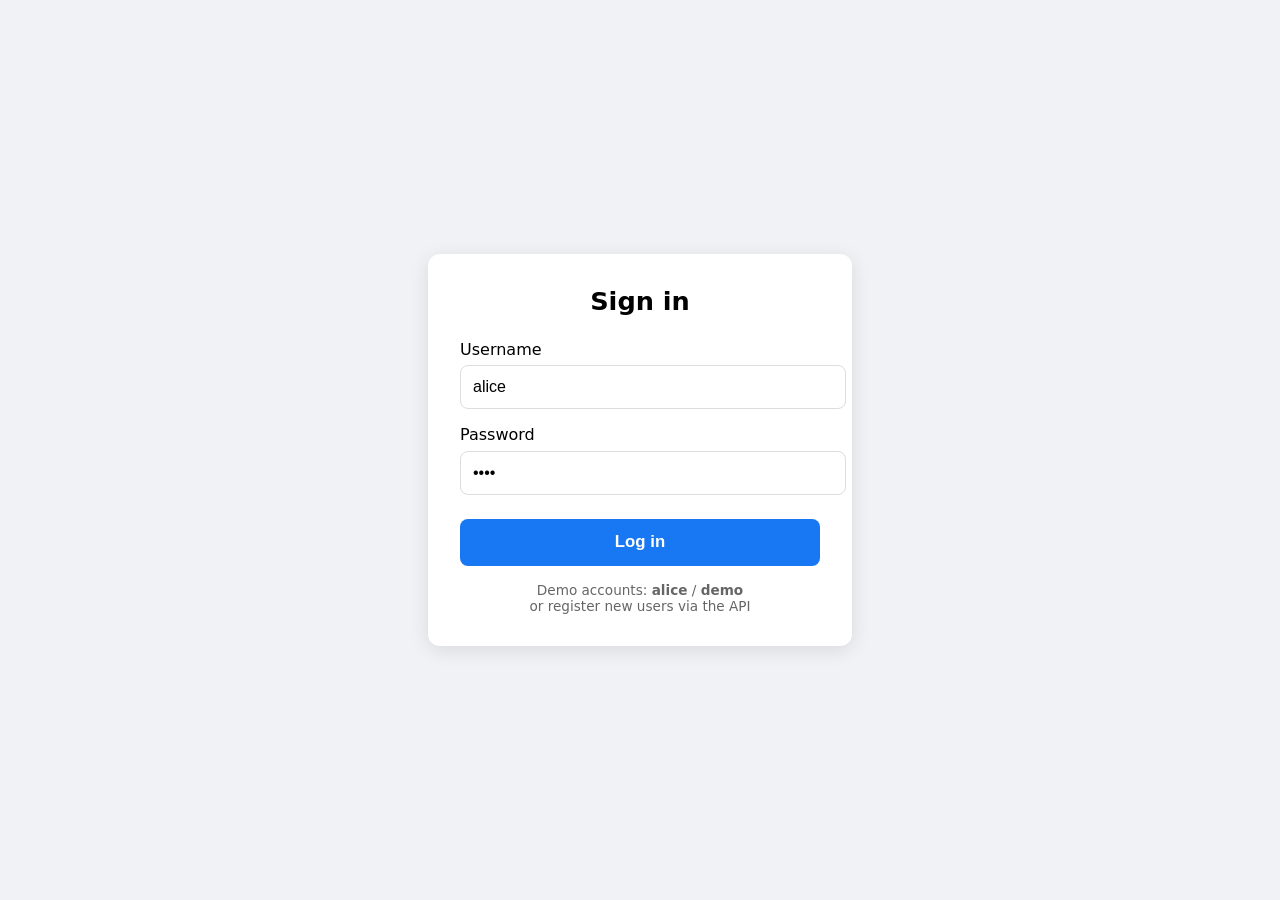
<file: public/login.html>
<!DOCTYPE html>
<html lang="en">
<head>
  <meta charset="UTF-8">
  <meta name="viewport" content="width=device-width, initial-scale=1.0">
  <title>Login • Nanoserver</title>
  <link rel="stylesheet" href="styles.css">
  <style>
    body {
      display: flex;
      align-items: center;
      justify-content: center;
      min-height: 100vh;
      background: #f0f2f5;
    }
    .login-card {
      background: white;
      padding: 2rem;
      border-radius: 12px;
      box-shadow: 0 4px 20px rgba(0,0,0,0.1);
      width: 100%;
      max-width: 360px;
    }
    .login-card h1 {
      margin: 0 0 1.5rem;
      text-align: center;
      font-size: 1.6rem;
    }
    .form-group {
      margin-bottom: 1rem;
    }
    .form-group label {
      display: block;
      margin-bottom: 0.4rem;
      font-weight: 500;
    }
    .form-group input {
      width: 100%;
      padding: 0.75rem;
      border: 1px solid #ddd;
      border-radius: 8px;
      font-size: 1rem;
    }
    .login-btn {
      width: 100%;
      padding: 0.85rem;
      background: #1877f2;
      color: white;
      border: none;
      border-radius: 8px;
      font-size: 1.05rem;
      font-weight: 600;
      cursor: pointer;
      margin-top: 0.5rem;
    }
    .login-btn:hover {
      background: #166fe0;
    }
    .error {
      color: #e74c3c;
      font-size: 0.9rem;
      margin-top: 0.75rem;
      text-align: center;
    }
    .hint {
      text-align: center;
      font-size: 0.85rem;
      color: #666;
      margin-top: 1rem;
    }
  </style>
</head>
<body>
  <div class="login-card">
    <h1>Sign in</h1>
    <form id="login-form">
      <div class="form-group">
        <label for="username">Username</label>
        <input type="text" id="username" required autocomplete="username">
      </div>
      <div class="form-group">
        <label for="password">Password</label>
        <input type="password" id="password" required autocomplete="current-password">
      </div>
      <button type="submit" class="login-btn">Log in</button>
      <div id="error" class="error" style="display:none;"></div>
    </form>
    <div class="hint">
      Demo accounts: <strong>alice</strong> / <strong>demo</strong><br>
      or register new users via the API
    </div>
  </div>

  <script>
    const form = document.getElementById('login-form');
    const errorEl = document.getElementById('error');

    form.addEventListener('submit', async (e) => {
      e.preventDefault();
      errorEl.style.display = 'none';

      const username = document.getElementById('username').value.trim();
      const password = document.getElementById('password').value;

      try {
        const res = await fetch('/api/login', {
          method: 'POST',
          headers: { 'Content-Type': 'application/x-www-form-urlencoded' },
          body: new URLSearchParams({ username, password }),
          credentials: 'include'
        });

        if (res.ok) {
          // Successful login → go back to the feed
          window.location.href = 'index.html';
        } else {
          const data = await res.json();
          errorEl.textContent = data.detail || 'Login failed';
          errorEl.style.display = 'block';
        }
      } catch (err) {
        errorEl.textContent = 'Network error. Is the backend running?';
        errorEl.style.display = 'block';
      }
    });

    // Optional: prefill demo credentials
    document.getElementById('username').value = 'alice';
    document.getElementById('password').value = 'demo';
  </script>
</body>
</html>
</file>
<file: public/styles.css>
/* styles.css */

body {
    font-family: system-ui, sans-serif;
    margin: 0;
    padding: 0;
    background: #f0f2f5;
}

.topbar {
    background: #fff;
    border-bottom: 1px solid #ddd;
    position: sticky;
    top: 0;
    z-index: 10;
}
.topbar-inner {
    max-width: 600px;
    margin: 0 auto;
    padding: 12px 16px;
    display: flex;
    align-items: center;
    justify-content: space-between;
}
.brand {
    font-weight: 700;
    font-size: 1.25rem;
    color: #111;
}
.user-area {
    display: flex;
    align-items: center;
    gap: 12px;
    font-size: 0.95rem;
}
.logout-btn {
    background: #f1f3f5;
    border: 1px solid #ddd;
    border-radius: 6px;
    padding: 6px 14px;
    font-size: 0.9rem;
    cursor: pointer;
}
.logout-btn:hover {
    background: #e9ecef;
}
#feed-container {
    max-width: 600px;
    margin: 20px auto;
    height: 90vh;
    overflow-y: auto;
    border: 1px solid #ddd;
    border-radius: 8px;
    background: #fff;
}
.post {
    border-bottom: 1px solid #eee;
    padding: 12px;
}
.post-main {
    background: #f8f9fa;
    border-radius: 8px;
    padding: 12px;
    margin-bottom: 8px;
}
.post-header {
    display: flex;
    align-items: center;
    margin-bottom: 12px;
}
.avatar {
    width: 40px;
    height: 40px;
    border-radius: 50%;
    background: #ccc;
    margin-right: 12px;
}
.username {
    font-weight: bold;
}
.timestamp {
    color: #65676b;
    font-size: 13px;
}
.post-content {
    margin-bottom: 12px;
}
.text-container {
    position: relative;
}
.post-text {
    line-height: 1.4;
    white-space: pre-wrap;
    word-break: break-word;
    overflow: hidden;
    transition: max-height 0.4s ease;
}
.post-text.truncated {
    max-height: 200px;
}
.post-text.expanded {
    max-height: 3000px; /* Large enough for any reasonable post */
}
.post-text.truncated::after {
    content: "";
    position: absolute;
    bottom: 0;
    left: 0;
    width: 100%;
    height: 80px;
    background: linear-gradient(transparent, #f8f9fa);
    pointer-events: none;
    transition: opacity 0.3s ease;
}
.post-text.expanded::after {
    opacity: 0;
}
.show-more,
.show-less {
    background: none;
    border: none;
    color: #0866ff;
    font-weight: 600;
    cursor: pointer;
    padding: 8px 0;
    font-size: 14px;
    margin-top: 8px;
    display: block;
    text-align: left;
    position: relative;
    z-index: 1;
}
.show-more:hover,
.show-less:hover {
    text-decoration: underline;
}
.post-media-single {
    width: 100%;
    border-radius: 8px;
    display: block;
    margin-top: 8px;
}
.post-media {
    display: grid;
    grid-template-columns: repeat(auto-fill, minmax(200px, 1fr));
    gap: 4px;
    margin-top: 8px;
    border-radius: 8px;
    overflow: hidden;
}
.post-media img,
.post-media video {
    width: 100%;
    height: 100%;
    object-fit: cover;
    aspect-ratio: 1 / 1;
    display: block;
}
.post-media[data-count="1"] {
    grid-template-columns: 1fr;
}
.post-media[data-count="2"] {
    grid-template-columns: repeat(2, 1fr);
}
.post-media[data-count="3"] {
    grid-template-columns: 1fr 1fr;
    grid-template-rows: 1fr 1fr;
}
.post-media[data-count="3"] :first-child {
    grid-row: 1 / 3;
    aspect-ratio: 1 / 2;
}
.big-text {
    font-size: 24px;
    font-weight: bold;
    padding: 40px 20px;
    text-align: center;
    background: linear-gradient(135deg, #667eea 0%, #764ba2 100%);
    color: white;
    border-radius: 8px;
    margin: 12px 0;
}
.actions {
    display: flex;
    justify-content: space-around;
    padding: 8px 0;
    border-top: 1px solid #ddd;
}
.action-btn {
    display: flex;
    align-items: center;
    gap: 6px;
    background: none;
    border: none;
    font-size: 15px;
    color: #65676b;
    cursor: pointer;
    padding: 8px 16px;
    border-radius: 6px;
}
.action-btn:hover {
    background: #e9ecef;
}
.comments {
    margin-top: 12px;
}
.comment {
    margin-bottom: 8px;
    font-size: 14px;
}
.comment-author {
    font-weight: bold;
    margin-right: 6px;
}

.more-comments-hint {
    font-style: italic;
    color: #888;
    font-size: 13px;
    text-align: center;
    margin-top: 4px;
}

.loading {
    text-align: center;
    padding: 20px;
    color: #65676b;
}
.end-of-feed {
    text-align: center;
    padding: 24px;
    color: #65676b;
    font-size: 0.95rem;
}

/* Comment Modal */
#comment-modal {
    position: fixed;
    inset: 0;
    z-index: 100;
    display: flex;
    align-items: center;
    justify-content: center;
}
.modal-overlay {
    position: absolute;
    inset: 0;
    background: rgba(0, 0, 0, 0.6);
}
.modal-content {
    position: relative;
    background: #fff;
    width: 100%;
    max-width: 520px;
    max-height: 85vh;
    border-radius: 12px;
    box-shadow: 0 10px 40px rgba(0, 0, 0, 0.25);
    display: flex;
    flex-direction: column;
    overflow: hidden;
}

/* Allow Add Post modal to grow with media previews while keeping footer visible */
#add-post-modal .add-post-content {
    min-height: 520px;
}
#add-post-modal .add-post-body {
    flex: 1 1 auto;
    overflow-y: auto;
    min-height: 0;
}
.modal-header {
    display: flex;
    align-items: center;
    justify-content: space-between;
    padding: 16px 20px;
    border-bottom: 1px solid #eee;
}
.modal-header h3 {
    margin: 0;
    font-size: 1.1rem;
}
.modal-close {
    background: none;
    border: none;
    font-size: 1.6rem;
    line-height: 1;
    cursor: pointer;
    color: #666;
}
.modal-post-preview {
    padding: 16px 20px;
    background: #f8f9fa;
    border-bottom: 1px solid #eee;
    flex: 0 0 auto;
    max-height: 40vh;
    overflow: auto;
}
.modal-post-content {
    margin-top: 8px;
}
.modal-comments {
    flex: 1;
    overflow-y: auto;
    padding: 16px 20px;
    min-height: 120px;
}
.modal-comment {
    padding: 8px 0;
    border-bottom: 1px solid #f0f0f0;
}
.modal-comment:last-child {
    border-bottom: none;
}
.modal-add-comment {
    padding: 16px 20px;
    border-top: 1px solid #eee;
    display: flex;
    gap: 8px;
}
.modal-add-comment textarea {
    flex: 1;
    padding: 10px;
    border: 1px solid #ddd;
    border-radius: 8px;
    font-size: 0.95rem;
    resize: vertical;
    min-height: 42px;
}
.add-btn {
    background: #1877f2;
    color: white;
    border: none;
    border-radius: 8px;
    padding: 0 20px;
    font-weight: 600;
    cursor: pointer;
}
.add-btn:hover {
    background: #166fe0;
}
.no-comments {
    color: #666;
    font-style: italic;
    padding: 20px 0;
}

/* Refresh overlay & button */
.feed-refresh-overlay {
    position: absolute;
    top: 0;
    left: 0;
    right: 0;
    bottom: 0;
    z-index: 20;
    background: rgba(60, 60, 60, 0.85);
    display: flex;
    align-items: center;
    justify-content: center;
    opacity: 0;
    transition: opacity 0.25s ease;
}
.feed-refresh-overlay.fade-in {
    opacity: 1;
}

.spinner {
    width: 36px;
    height: 36px;
    border: 4px solid #ccc;
    border-top-color: #fff;
    border-radius: 50%;
    animation: spin 0.8s linear infinite;
}

@keyframes spin {
    to {
        transform: rotate(360deg);
    }
}

.refresh-btn {
    display: block;
    margin: 12px auto 24px;
    padding: 8px 24px;
    background: #1877f2;
    color: white;
    border: none;
    border-radius: 6px;
    font-size: 0.95rem;
    font-weight: 500;
    cursor: pointer;
}
.refresh-btn:hover {
    background: #166fe0;
}

/* Add Post modal & form */
#add-post-modal,
#delete-post-modal {
    position: fixed;
    inset: 0;
    z-index: 100;
    display: flex;
    align-items: center;
    justify-content: center;
}

.add-post-content {
    max-width: 540px;
}

.add-post-body {
    padding: 20px;
    display: flex;
    flex-direction: column;
}

.post-type-selector {
    display: flex;
    gap: 8px;
    margin-bottom: 16px;
}

.type-btn {
    flex: 1;
    padding: 8px 12px;
    border: 1px solid #ddd;
    background: #fff;
    border-radius: 6px;
    cursor: pointer;
    font-size: 0.9rem;
}

.type-btn.active {
    background: #1877f2;
    color: white;
    border-color: #1877f2;
}

.add-post-body textarea {
    flex: 1 1 auto;
    width: 100%;
    max-width: 100%;
    box-sizing: border-box;
    padding: 12px;
    border: 1px solid #ddd;
    border-radius: 8px;
    font-size: 1rem;
    resize: vertical;
    min-height: 200px;
}

.big-quote-textarea {
    font-size: 20px;
    font-weight: 600;
    text-align: center;
    border-color: #667eea;
    padding: 24px 16px;
    min-height: 120px;
}

/* 6 Big Quote preview styles (live in composer) */
.quote-preview-purple {
    background: linear-gradient(135deg, #667eea 0%, #764ba2 100%);
    color: white;
}
.quote-preview-sunset {
    background: linear-gradient(135deg, #f093fb 0%, #f5576c 100%);
    color: white;
}
.quote-preview-ocean {
    background: linear-gradient(135deg, #4facfe 0%, #00f2fe 100%);
    color: white;
}
.quote-preview-forest {
    background: linear-gradient(135deg, #43e97b 0%, #38f9d7 100%);
    color: #1a3c34;
}
.quote-preview-elegant {
    background: #1f2937;
    color: #f3e8d8;
    font-family: Georgia, serif;
}
.quote-preview-birthday {
    background: linear-gradient(135deg, #ff9a9e 0%, #fad0c4 50%, #a1c4fd 100%);
    color: #3f2a1d;
    font-weight: 700;
    text-shadow: 0 1px 2px rgba(255, 255, 255, 0.6);
}

.media-section {
    margin-top: 16px;
}

.media-preview {
    display: flex;
    flex-wrap: wrap;
    gap: 12px;
    margin-bottom: 12px;
}

.media-thumb-wrapper {
    position: relative;
    display: flex;
    flex-direction: column;
    align-items: center;
}

.media-remove-btn {
    margin-top: 4px;
    background: #ff4d4f;
    color: white;
    border: none;
    border-radius: 50%;
    width: 22px;
    height: 22px;
    font-size: 14px;
    line-height: 1;
    cursor: pointer;
    display: flex;
    align-items: center;
    justify-content: center;
}

.media-remove-btn:hover {
    background: #d9363e;
}

.media-thumb {
    max-width: 120px;
    max-height: 120px;
    border-radius: 6px;
    object-fit: cover;
}

.tag-friends {
    margin-top: 16px;
}

.tag-friends label {
    display: block;
    font-size: 0.9rem;
    color: #555;
    margin-bottom: 4px;
}

.tag-friends input {
    width: 100%;
    padding: 10px;
    border: 1px solid #ddd;
    border-radius: 8px;
}

.friends-hint {
    font-size: 0.75rem;
    color: #888;
    margin-top: 4px;
}

/* Quote style chooser buttons */
.quote-style-chooser {
    margin: 12px 0 4px;
    height: 58px; /* always reserve exact space for the style row */
    overflow: hidden;
}
.quote-style-label {
    font-size: 0.85rem;
    color: #555;
    margin-bottom: 6px;
}
.quote-style-buttons {
    display: flex;
    gap: 6px;
    flex-wrap: wrap;
}
.quote-style-btn {
    padding: 6px 12px;
    border: 1px solid #ddd;
    background: #fff;
    border-radius: 16px;
    font-size: 0.8rem;
    cursor: pointer;
    transition: all 0.15s ease;
}
.quote-style-btn.active {
    color: #fff;
    border-color: #1877f2;
    background: #1877f2;
}

.modal-footer {
    padding: 16px 20px;
    border-top: 1px solid #eee;
    display: flex;
    gap: 12px;
    justify-content: flex-end;
}

.feed-header {
    max-width: 600px;
    margin: 12px auto 0;
    text-align: center;
}

#add-post-btn {
    font-size: 1.15rem;
    padding: 12px 30px;
}

/* Custom centered white spinner for PhotoSwipe */
.pswp__preloader {
    /* center with margins so the spin animation's transform is not overridden */
    position: absolute !important;
    top: 50% !important;
    left: 50% !important;
    margin: -24px 0 0 -24px;
    width: 48px !important;
    height: 48px !important;
    border: 4px solid #fff !important;
    border-top-color: transparent !important;
    border-radius: 50%;
    animation: spin 0.8s linear infinite;
    box-sizing: border-box;
    z-index: 2000;
    /* hidden by default; shown only while loading */
    opacity: 0;
}

.pswp__preloader--active {
    opacity: 1 !important;
}

/* Hide PhotoSwipe's default nested preloader elements so our ring shows */
.pswp__preloader__icn,
.pswp__preloader__cut,
.pswp__preloader__donut,
.pswp__preloader .pswp__icn {
    display: none !important;
}

/* Hide single-image arrows + counter */
.pswp__counter {
    display: none !important;
}
.pswp--one-slide .pswp__button--arrow--left,
.pswp--one-slide .pswp__button--arrow--right {
    display: none !important;
}

/* Post ⋯ menu */
.post-header {
    position: relative;
    display: flex;
    align-items: flex-start;
}
.post-menu {
    margin-left: auto;
    position: relative;
}
.post-menu-btn {
    background: none;
    border: none;
    font-size: 1.4rem;
    line-height: 1;
    padding: 4px 8px;
    cursor: pointer;
    color: #666;
    border-radius: 4px;
}
.post-menu-btn:hover {
    background: #f0f0f0;
}
.post-menu-dropdown {
    position: absolute;
    top: 100%;
    right: 0;
    background: white;
    border: 1px solid #ddd;
    border-radius: 8px;
    box-shadow: 0 4px 12px rgba(0, 0, 0, 0.1);
    min-width: 120px;
    z-index: 10;
    display: none;
}
.post-menu-dropdown.show {
    display: block;
}
.post-menu-item {
    display: block;
    width: 100%;
    padding: 10px 16px;
    text-align: left;
    background: none;
    border: none;
    font-size: 0.95rem;
    cursor: pointer;
}
.post-menu-item.delete {
    color: #e0245e;
}
.post-menu-item.delete:hover {
    background: #fff0f3;
}

/* Delete modal */
.delete-modal .modal-actions {
    padding: 16px 20px;
    border-top: 1px solid #eee;
    display: flex;
    justify-content: flex-end;
}
.btn-danger {
    background: #e0245e;
    color: white;
    border: none;
    padding: 10px 24px;
    border-radius: 20px;
    font-weight: 600;
    cursor: pointer;
}
.btn-danger:hover {
    background: #c41e50;
}
.delete-preview {
    padding: 16px 20px;
    background: #f8f9fa;
    max-height: 280px;
    overflow: auto;
}
.post-preview {
    pointer-events: none;
    opacity: 0.9;
}
.post-content-preview {
    margin-top: 8px;
}
</file>
